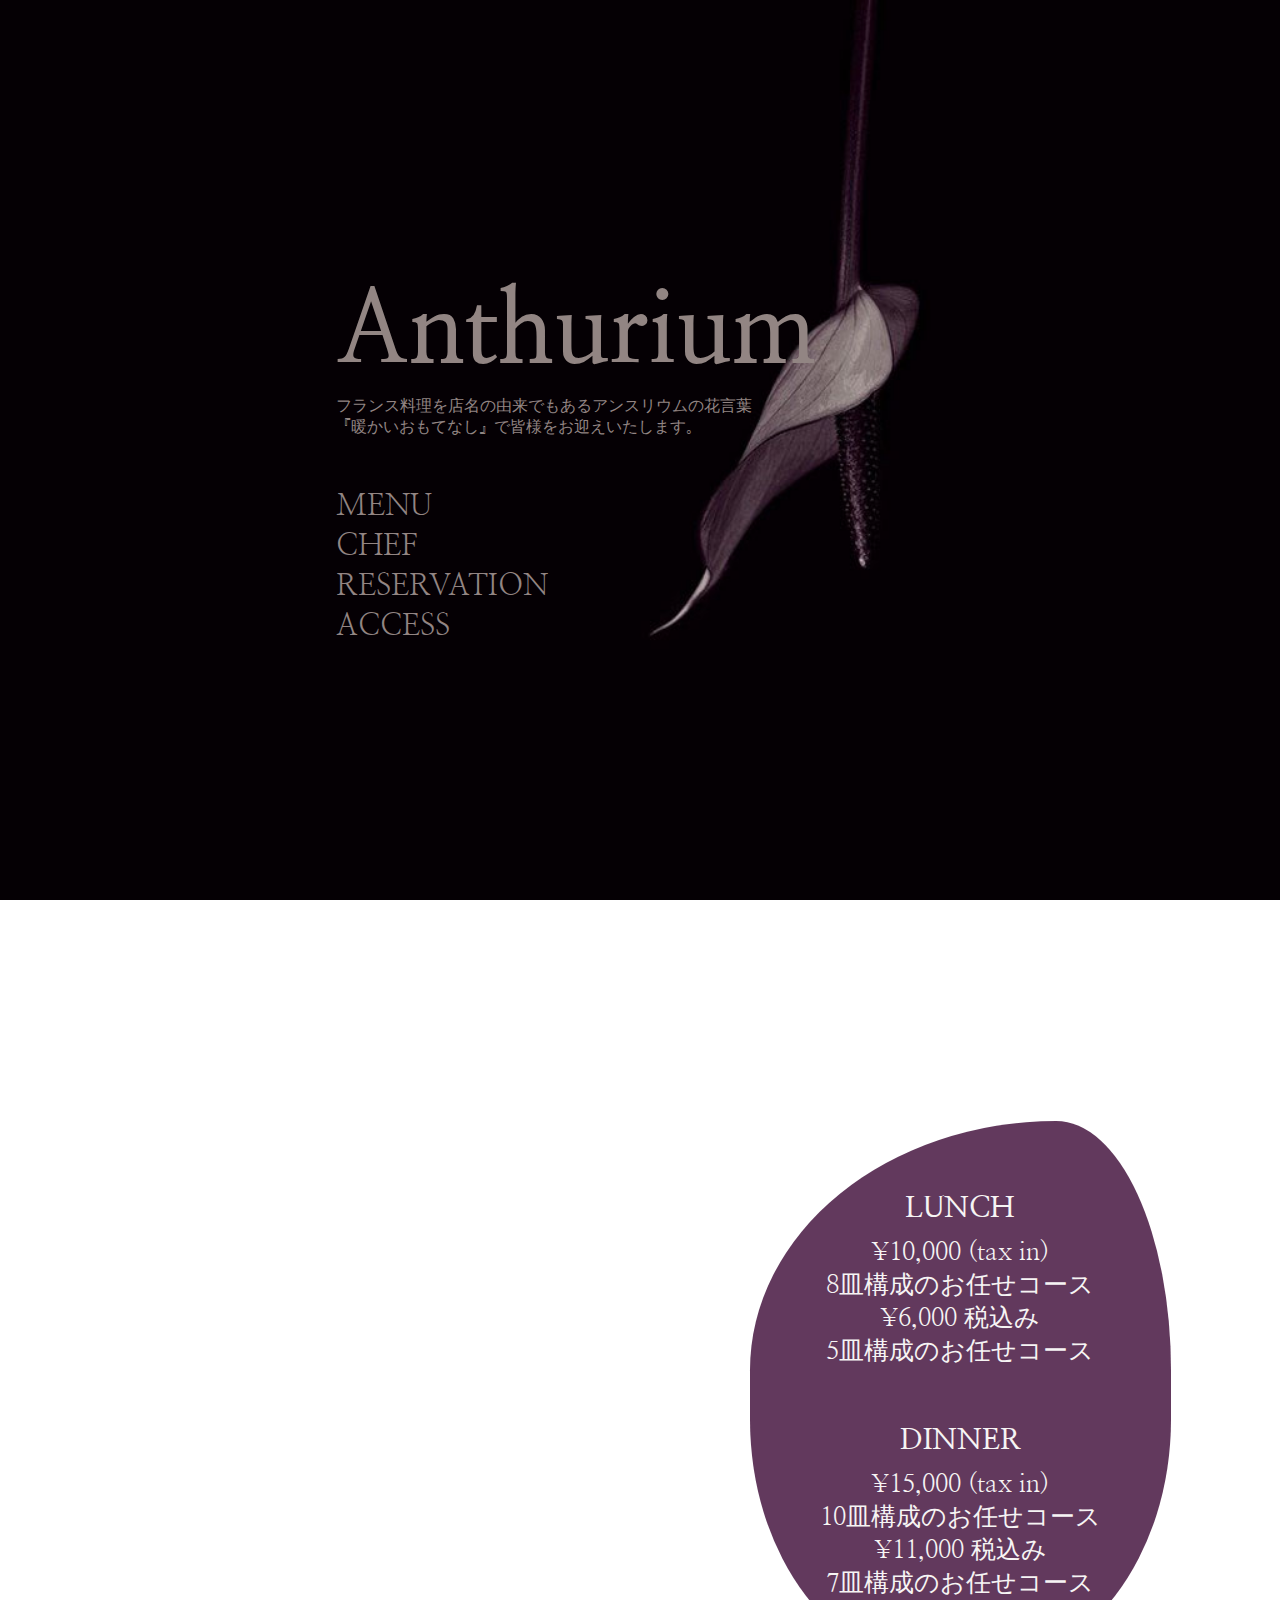
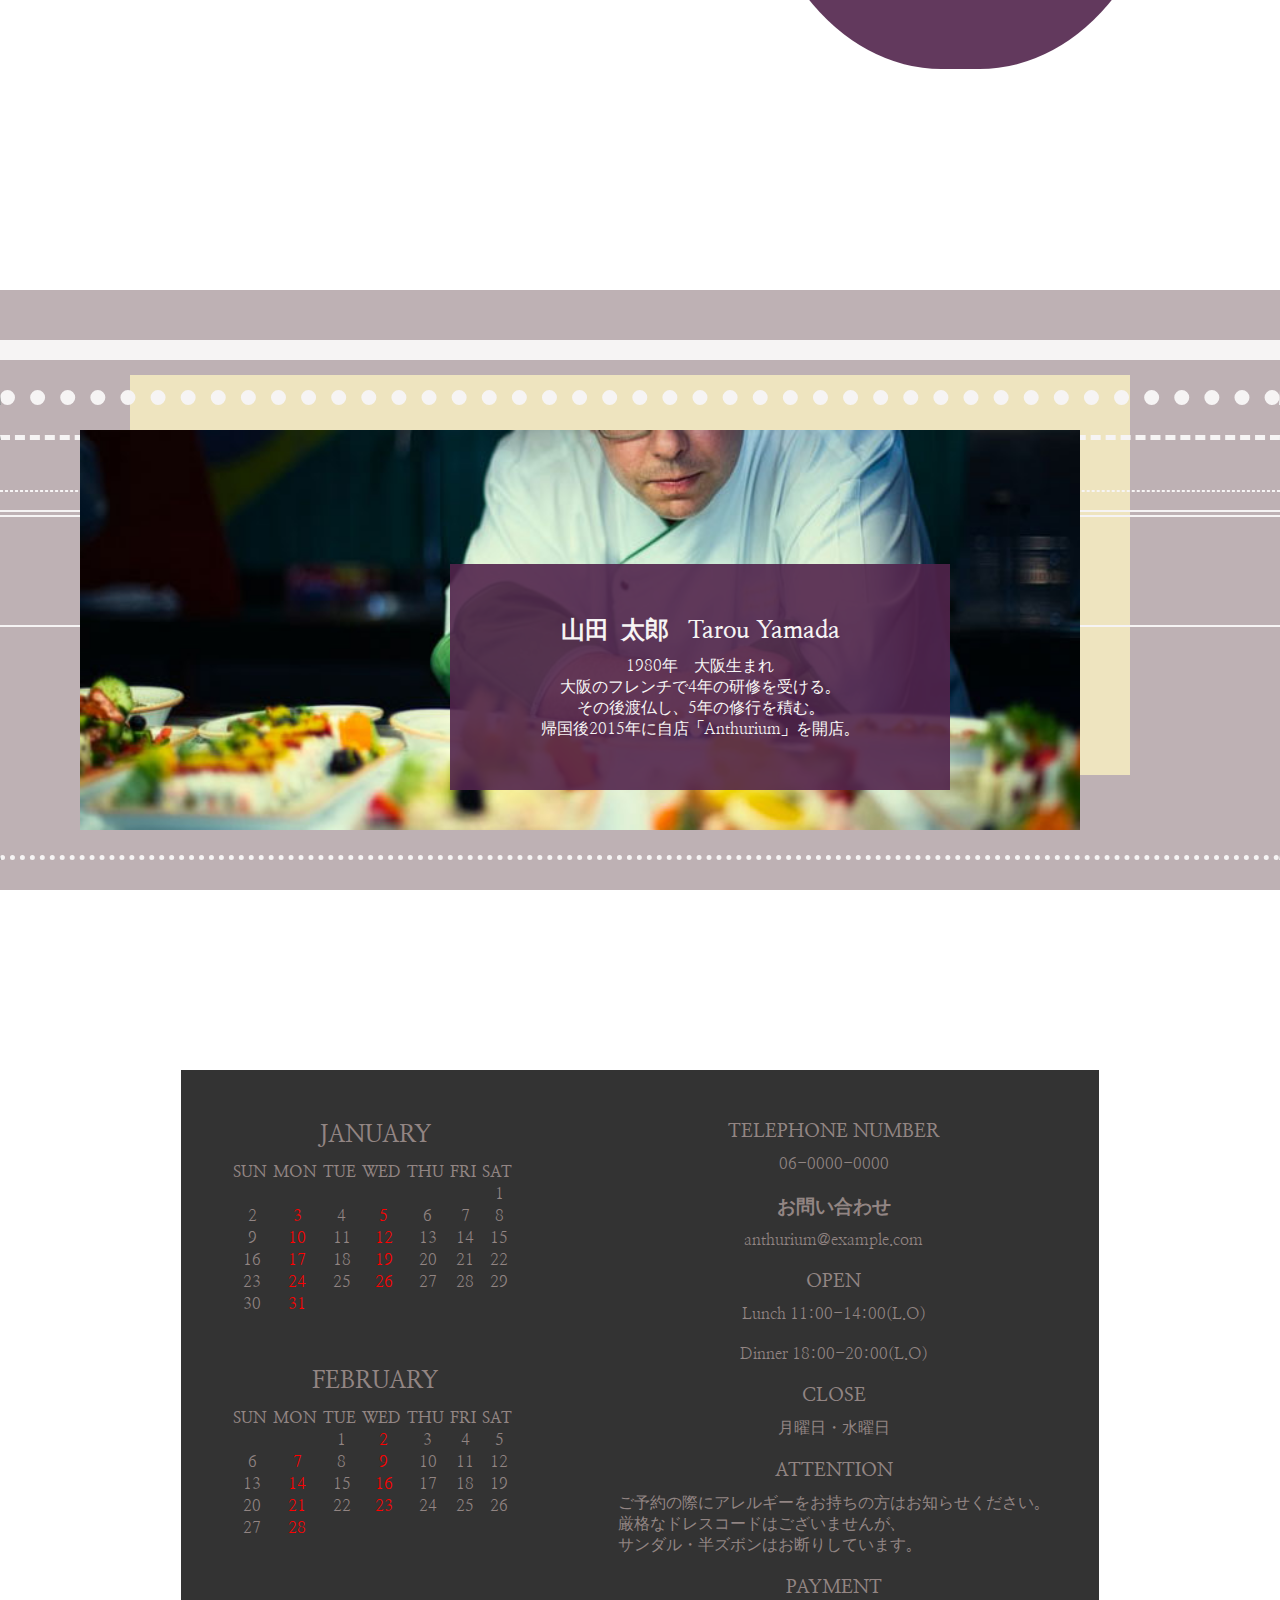
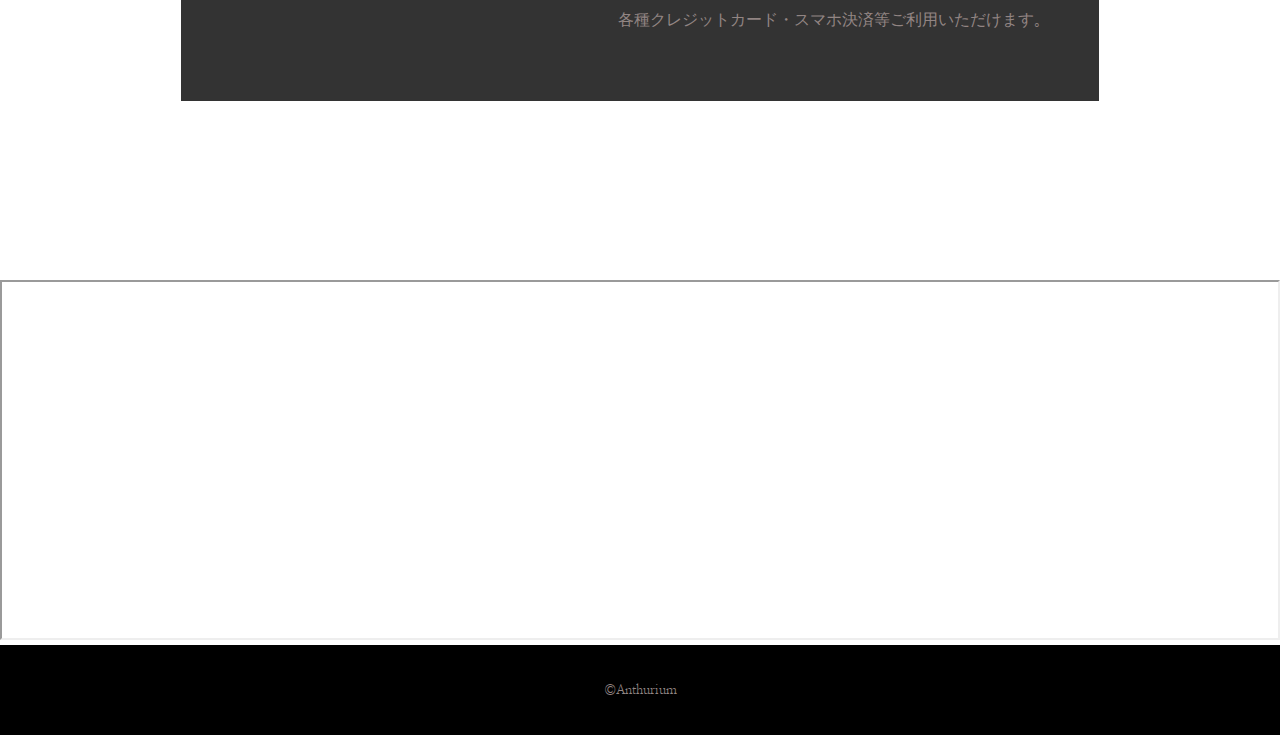
<file: anthurium/index.html>
<!DOCTYPE html>
<html lang="ja">
<head>
    <meta charset="UTF-8">
    <meta http-equiv="X-UA-Compatible" content="IE=edge">
    <meta name="viewport" content="width=device-width, initial-scale=1.0">
	<link rel="preconnect" href="https://fonts.googleapis.com">
	<link rel="preconnect" href="https://fonts.gstatic.com" crossorigin>
	<link href="https://fonts.googleapis.com/css2?family=Nanum+Myeongjo&display=swap" rel="stylesheet">	
	<link rel="stylesheet" href="https://use.fontawesome.com/releases/v5.6.4/css/all.css">
	<script src="jquery-3.6.0.min.js"></script>
    <link rel="stylesheet" href="style.css">
	<link rel="icon" href="favicon.ico">
    <title>フランス料理レストラン|Anthurium</title>
</head>
<body>
    <main>
        <div class="parallax_content home">
			<div class="home_content">
				<h1>Anthurium</h1>
				<p>フランス料理を店名の由来でもあるアンスリウムの花言葉<br>『暖かいおもてなし』で皆様をお迎えいたします。</p>
				<nav>
					<ul>
						<a href="#menu"><li>MENU</li></a>
						<a href="#chef"><li>CHEF</li></a>
						<a href="#reservation"><li>RESERVATION</li></a>
						<a href="#map"><li>ACCESS</li></a>
					</ul>
				</nav>
			</div>
        </div>
		<div class="parallax_content" id="menu">
			<div class="menu_content">
				<div class="lunch">
					<h3>LUNCH</h3>
					<p>&yen;10,000&nbsp;(tax&nbsp;in)<br>8皿構成のお任せコース</p>
					<p>&yen;6,000&nbsp;税込み<br>5皿構成のお任せコース</p>
				</div>
				<div class="dinner">
					<h3>DINNER</h3>
					<p>&yen;15,000&nbsp;(tax&nbsp;in)<br>10皿構成のお任せコース</p>
					<p>&yen;11,000&nbsp;税込み<br>7皿構成のお任せコース</p>
				</div>
			</div>
		</div>
		<div class="parallax_content" id="chef">
			<div class="color"></div>
			<hr class="border1">
			<hr class="border2">
			<hr class="border3">
			<hr class="border4">
			<hr class="border5">
			<hr class="border6">
			<hr class="border7">
			<hr class="border8">
			<div class="chef_pic">
				<img src="images/chef.jpg" alt="">
			</div>
			<div class="chef_about">
				<h2>山田&ensp;太郎 &ensp;Tarou&nbsp;Yamada</h2>
					<p class="chef_text">1980年&ensp;&ensp;大阪生まれ<br>
					大阪のフレンチで4年の研修を受ける。<br>
					その後渡仏し、5年の修行を積む。<br>
					帰国後2015年に自店「Anthurium」を開店。
				</p>
			</div>
		</div>
		<div class="parallax_content" id="reservation">
			<div class="reservation_content">
				<div class="calender">
					<div class="jan">
						<h2>JANUARY</h2>
						<table>
							<tr>
								<th>SUN&nbsp;</th>
								<th>MON&nbsp;</th>
								<th>TUE&nbsp;</th>
								<th>WED&nbsp;</th>
								<th>THU&nbsp;</th>
								<th>FRI&nbsp;</th>
								<th>SAT&nbsp;</th>
							</tr>
							<tr>
								<td></td>
								<td></td>
								<td></td>
								<td></td>
								<td></td>
								<td></td>
								<td>1</td>
							</tr>
							<tr>
								<td>2</td>
								<td><span>3</span></td>
								<td>4</td>
								<td><span>5</span></td>
								<td>6</td>
								<td>7</td>
								<td>8</td>
							</tr>
							<tr>
								<td>9</td>
								<td><span>10</span></td>
								<td>11</td>
								<td><span>12</span></td>
								<td>13</td>
								<td>14</td>
								<td>15</td>
							</tr>
							<tr>
								<td>16</td>
								<td><span>17</span></td>
								<td>18</td>
								<td><span>19</span></td>
								<td>20</td>
								<td>21</td>
								<td>22</td>
							</tr>
							<tr>
								<td>23</td>
								<td><span>24</span></td>
								<td>25</td>
								<td><span>26</span></td>
								<td>27</td>
								<td>28</td>
								<td>29</td>
							</tr>
							<tr>
								<td>30</td>
								<td><span>31</span></td>
								<td></td>
								<td></td>
								<td></td>
								<td></td>
								<td></td>
							</tr>
						</table>
					</div>
					<div class="feb">
						<h2>FEBRUARY</h2>
						<table>
							<tr>
								<th>SUN&nbsp;</th>
								<th>MON&nbsp;</th>
								<th>TUE&nbsp;</th>
								<th>WED&nbsp;</th>
								<th>THU&nbsp;</th>
								<th>FRI&nbsp;</th>
								<th>SAT&nbsp;</th>
							</tr>
							<tr>
								<td></td>
								<td></td>
								<td>1</td>
								<td><span>2</span></td>
								<td>3</td>
								<td>4</td>
								<td>5</td>
							</tr>
							<tr>
								<td>6</td>
								<td><span>7</span></td>
								<td>8</td>
								<td><span>9</span></td>
								<td>10</td>
								<td>11</td>
								<td>12</td>
							</tr>
							<tr>
								<td>13</td>
								<td><span>14</span></td>
								<td>15</td>
								<td><span>16</span></td>
								<td>17</td>
								<td>18</td>
								<td>19</td>
							</tr>
							<tr>
								<td>20</td>
								<td><span>21</span></td>
								<td>22</td>
								<td><span>23</span></td>
								<td>24</td>
								<td>25</td>
								<td>26</td>
							</tr>
							<tr>
								<td>27</td>
								<td><span>28</span></td>
								<td></td>
								<td></td>
								<td></td>
								<td></td>
								<td></td>
							</tr>
						</table>
					</div>		
				</div>
				<div class="contact">
					<h3>TELEPHONE&nbsp;NUMBER</h3>
					<p>06-0000-0000</p>
					<h3>お問い合わせ</h3>
					<p>anthurium@example.com</p>
					<h3>OPEN</h3>
					<p>Lunch&nbsp;11:00-14:00(L.O)</p>
					<p>Dinner&nbsp;18:00-20:00(L.O)</p>
					<h3>CLOSE</h3>
					<p>月曜日・水曜日</p>
					<h3>ATTENTION</h3>
					<p class="contact_pl">ご予約の際にアレルギーをお持ちの方はお知らせください。<br>
						厳格なドレスコードはございませんが、<br>
						サンダル・半ズボンはお断りしています。</p>
						<h3>PAYMENT</h3>
						<p class="contact_pl">各種クレジットカード・スマホ決済等ご利用いただけます。</p>
				</div>
			</div>
		</div>
		<iframe id="map" src="https://www.google.com/maps/embed?pb=!1m18!1m12!1m3!1d26248.345157503107!2d135.49874489433208!3d34.678860548140825!2m3!1f0!2f0!3f0!3m2!1i1024!2i768!4f13.1!3m3!1m2!1s0x6000e73098799cf5%3A0xb07f1c0e2b45d0f5!2z5aSn6Ziq5bqc5aSn6Ziq5biC5Lit5aSu5Yy6!5e0!3m2!1sja!2sjp!4v1643640852946!5m2!1sja!2sjp"></iframe>
    </main>
	<footer>
		<small><p>&copy;Anthurium</p></small>
	</footer>
	<div id="page_top"><a href="#"></a></div>
	<script>
		jQuery(function() {
		var pagetop = $('#page_top');   
		pagetop.hide();
		$(window).scroll(function () {
			if ($(this).scrollTop() > 100) {  
				pagetop.fadeIn();
			} else {
				pagetop.fadeOut();
			}
		});
		$('a[href^="#"]').click(function(){
				var time = 500;
				var href= $(this).attr("href");
				var target = $(href == "#" ? 'html' : href);
				var distance = target.offset().top;
		$("html, body").animate({scrollTop:distance}, time, "swing");
				return false;
			});
		});
	</script>

</body>
</html>
</file>
<file: anthurium/style.css>
*{
    margin: 0;
    padding: 0;
    box-sizing: border-box;
	font-family: 'Nanum Myeongjo', serif;
	color: #928583;
}

a{
    text-decoration: none;
}

h2, h3{
	margin-bottom: 10px;
}

.parallax_content{
	display: flex;
	width: 100%;
  	justify-content: center;
  	align-items: center;
	background-attachment: fixed;
	background-position: center;
	background-size: cover;
	background-repeat: no-repeat;
}

.home{
	background-image: url(images/main.jpg);
    width: 100%;
    height: 100vh;
    background-repeat: no-repeat;
	background-attachment: fixed;
    background-position: center;
    background-size: cover;
}

.home_content{
    padding: 5% 0 0;
	margin-right: 10%;
}

.home_content ul{
    list-style: none;
	margin: 10% 0;
}

.home_content h1{
    font-size: 100px;
}

.home_content a{
	display: block;
	font-size: 30px;
	line-height: 40px;
}

.home_content a:hover{
	opacity: 0.8;
}

#menu{
	background-image: url("images/menu.jpg");
	height: 110vh;

}

.menu_content{
	margin-left: 50%;
	padding: 70px;
	background-color: rgba(81,36,75,0.9);
	border-radius: 80% 30% 50% 50%/50%;
	text-align: center;
	font-size: 25px;
}

.menu_content p, .menu_content h3, .chef_about h2, .chef_about p{
	color: #f6f4f4;
}

.dinner{
	margin-top: 20%;
}

#chef{
	background-color: #beb1b4;
	height: 600px;
	position: relative;
}

.border1{
	width: 100%;
	border: 10px solid #f6f4f4;
	position: absolute;
	top: 50px;
}

.border2{
	width: 100%;
	border-top: 15px dotted #f6f4f4;
	border-bottom: transparent;
	position: absolute;
	top: 100px;
}

.border3{
	width: 100%;
	border: 1px dashed #f6f4f4;
	position: absolute;
	top: 200px;
}

.border4{
	width: 100%;
	border: 1px solid #f6f4f4;
	position: absolute;
	top: 220px;
}

.border5{
	width: 100%;
	border: 1px solid #f6f4f4;
	position: absolute;
	top: 225px;
}

.border6{
	width: 100%;
	border: 1px solid #f6f4f4;
	position: absolute;
	top: 335px;
}

.border7{
	width: 100%;
	border-top: 5px dashed #f6f4f4;
	border-bottom: transparent;
	position: absolute;
	bottom: 450px;
}

.border8{
	width: 100%;
	border-top: 5px dotted #f6f4f4;
	border-bottom: transparent;
	position: absolute;
	bottom: 30px;
}

.chef_pic img{
	position: absolute;
	width: 1000px;
	height: 400px;
	top: 140px;
	right: 200px;
}

.color{
	width: 1000px;
	height: 400px;
	top: 85px;
	right: 150px;
	position: absolute;
	background-color: rgba(243,234,192,0.9);
}

.chef_about{
	text-align: center;
	width: 500px;
	padding: 50px;
	background-color: rgba(81,36,75,0.9);
	position: absolute;
	left: 450px;
	bottom: 100px;
}

#reservation{
	background-image: url("images/reservation.jpg");
	height: 110vh;
}

.reservation_content{
	background-color: rgba(0,0,0,0.8);
	display: flex;
	justify-content: space-between;
	margin: 10%;
}

.calender, .contact{
	padding: 50px;
	text-align: center;
}

.calender span{
	color: #f00;
}

.jan{
	margin-bottom: 50px;
}

.contact_pl{
	text-align: left!important;
}

.contact p{
	margin-bottom: 20px;
}

iframe{
	width: 100%;
	height: 40vh;
}

footer{
	width: 100%;
	height: 10vh;
	text-align: center;
	line-height: 10vh;
	background-color: #000;
}

#page_top{
	width: 90px;
	height: 90px;
	position: fixed;
	right: 0;
	bottom: 0;
	opacity: 0.6;
}

#page_top a{
	position: relative;
	display: block;
	width: 145px;
	height: 150px;
	text-decoration: none;
}

 #page_top a::before{
	font-family: 'Font Awesome 5 Free';
	font-weight: 900;
	content: '\f102';
	font-size: 25px;
	position: absolute;
	width: 25px;
	height: 25px;
	top: -40px;
	bottom: 0;
	right: 0;
	left: 0;
	margin: auto;
	text-align: center;
}

@media screen and (max-width: 480px){	
	.home{
		background-image: url(images/main3.jpg);
		background-position: 50%;
		position: relative;
	}
	
	.home_content{
		padding: 10%;
		margin-top: 70%;
		margin-right: 0;
	}
	
	
	.home_content h1{
		font-size: 45px;
		margin-top: 20%;
	}

	.home_content br{
		display: none;
	}
	
	.home_content a{
		font-size: 20px;
		line-height: 40px;
	}
		
	#menu{
		background-position: 20%;
	}
	
	.menu_content{
		margin-left: 0;
		margin-top: 20%;
		background-color: rgba(133,59,58,0.9);
		font-size: 15px;
	}
	
	.menu_content h3, .menu_content p{
		color: #fff;
	}
		
	#chef{
		height: 80vh;
		display: block;
	}

	.border1, .border2, .border3, .border4, .border5, .border6, .border7, .border8{
		top: 0;
		bottom: 0;
	}

	.chef_pic img{
		width: 100%;
		object-fit: cover;
		height: 75%;
		margin: 0;
		top: 0;
		right: 0;
	}
	
	.color{
		display: none;
	}
	
	.chef_about{
		width: 100%;
		padding: 5%;
		bottom: 0;
		left: 0;
		background-color: #51244b;
	}

	.chef_text{
		margin-top: 3%;
	}

	#reservation{
		height: 100%;
	}
	
	.reservation_content{
		display: block;
	}
	
	.calender, .contact{
		padding: 10%;
	}

	.jan{
		margin-bottom: 25px;
	}

	table{
		width: 100%;
		margin: 0 auto;
	}

	th, td{
		padding-bottom: 10px;
		font-size: 10px;
	}
			
	.contact br{
		display: none;
	}
		
	footer{
		height: 10vh;
	}	
}
</file>
